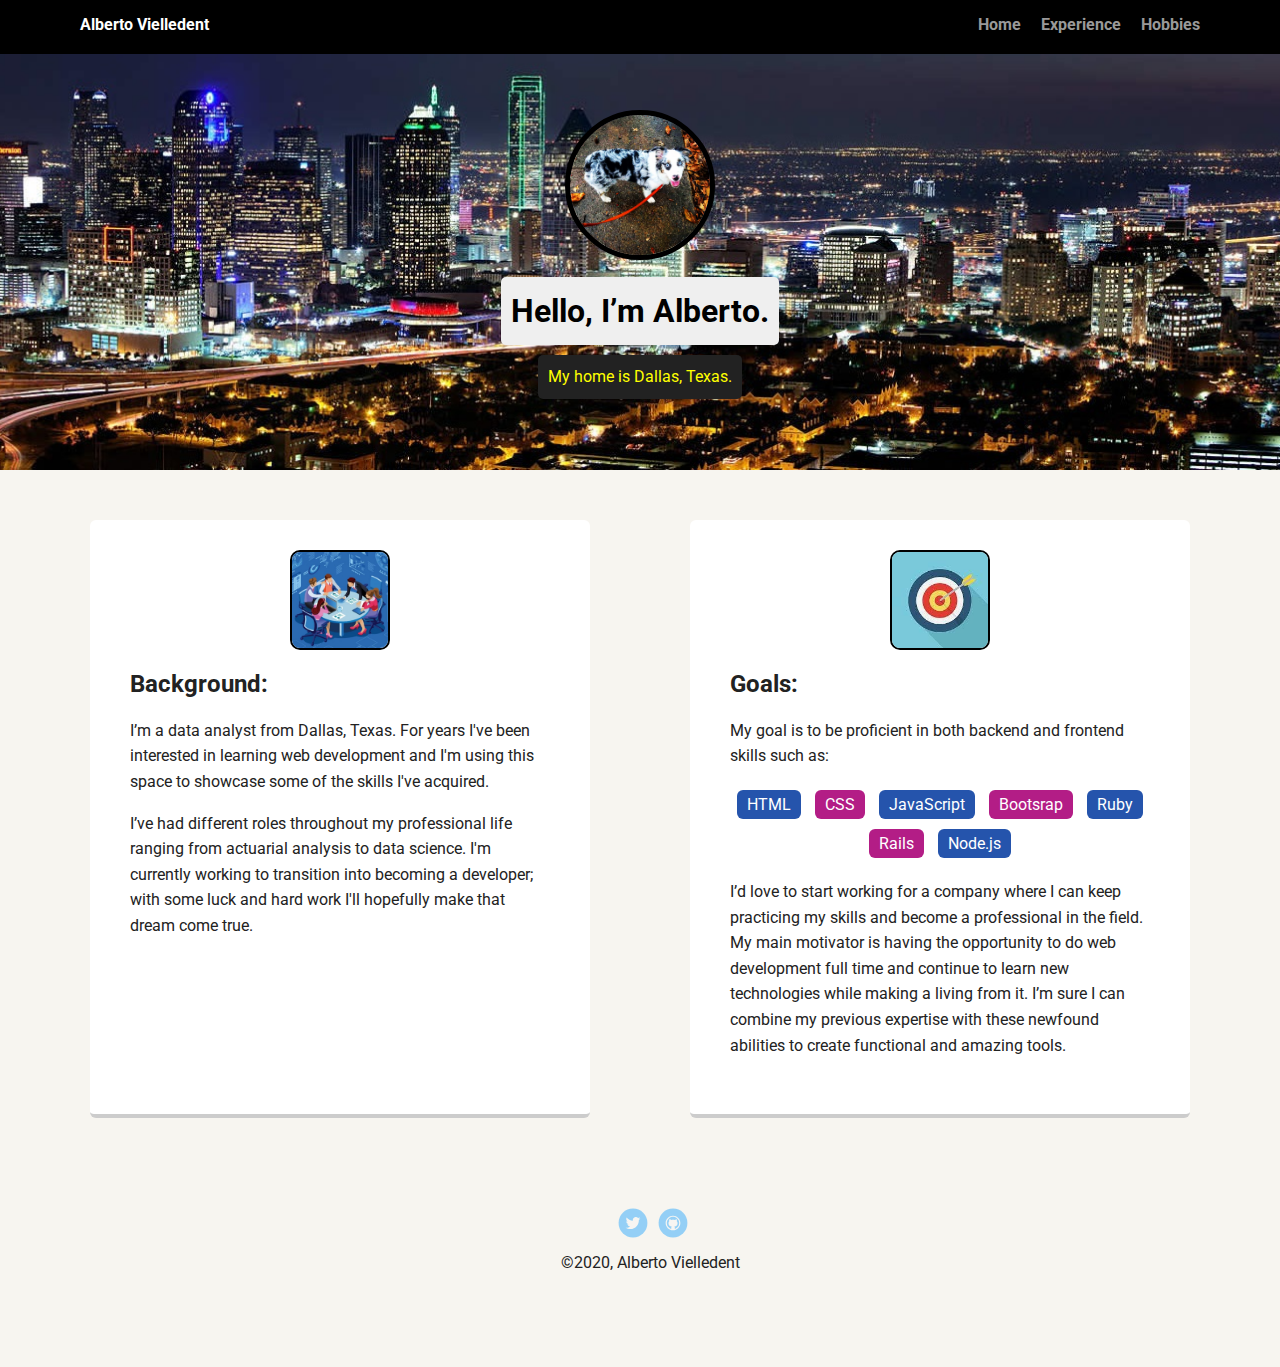
<file: index.html>
<!--Techdegree Project 1 - Tested and working on: Chrome, Firefox and Safari. Images and href links not working on IE.-->

<!doctype html>
<html lang="en">
<head>
  <meta charset="utf-8">
  <title>Alberto Vielledent's Profile</title>
  <meta name="viewport" content="width=device-width, initial-scale=1.0">
  <link rel="stylesheet" href="styles.css">
  <link href="https://fonts.googleapis.com/css?family=Muli%7CRoboto:400,300,500,700,900" rel="stylesheet"></head>
  <body>

    <nav class="main-nav">
        <ul class="nav">
          <li class="name">Alberto Vielledent</li>
          <li><a href="index.html">Home</a></li>
          <li><a href="experience.html">Experience</a></li>
          <li><a href="Hobbies.html">Hobbies</a></li>
        </ul>
    </nav>

    <header>
      <img src="images/mila.JPG" alt="Picture of my dog Mila" title="My dog Mila!" class="profile-image">
      <h1 class="tag name">Hello, I’m Alberto.</h1>
      <p class="tag location">My home is Dallas, Texas.</p>
    </header>

    <main class="flex">
      <section class="background-card">
        <img src="images/background.JPG" alt="working group" class="background-image">
        <h2>Background:</h2>
        <p>I’m a data analyst from Dallas, Texas. For years I've been interested in learning web development and I'm using this space to showcase some of the skills I've acquired.</p>
        <p>I’ve had different roles throughout my professional life ranging from actuarial analysis to data science. I'm currently working to transition into becoming a developer; with some luck and hard work I'll hopefully make that dream come true.</p>
      </section> 

      <section class="goals-card">
        <img src="images/arrow.JPG" alt="target with arrow" class="goal-image">
        <h2>Goals:</h2>
        <p>My goal is to be proficient in both backend and frontend skills such as:</p>
        <ul class="skills">
          <li>HTML</li>
          <li>CSS</li>
          <li>JavaScript</li>
          <li>Bootsrap</li>
          <li>Ruby</li>
          <li>Rails</li>
          <li>Node.js</li>
        </ul>
        <p>I’d love to start working for a company where I can keep practicing my skills and become a professional in the field. My main motivator is having the opportunity to do web development full time and continue to learn new technologies while making a living from it. I’m sure I can combine my previous expertise with these newfound abilities to create functional and amazing tools. </p>
      </section> 

    </main>
    <footer>
      <ul>
        <li><a href="https://twitter.com/AlbertoVielled3" class="social twitter" target="_blank">Twitter</a></li>
        <li><a href="https://github.com/avielledent" class="social github" target="_blank">Github</a></li>
      </ul>
      <p class="copyright">&copy;2020, Alberto Vielledent</p>
    </footer>
  </body>
  </html>
</file>
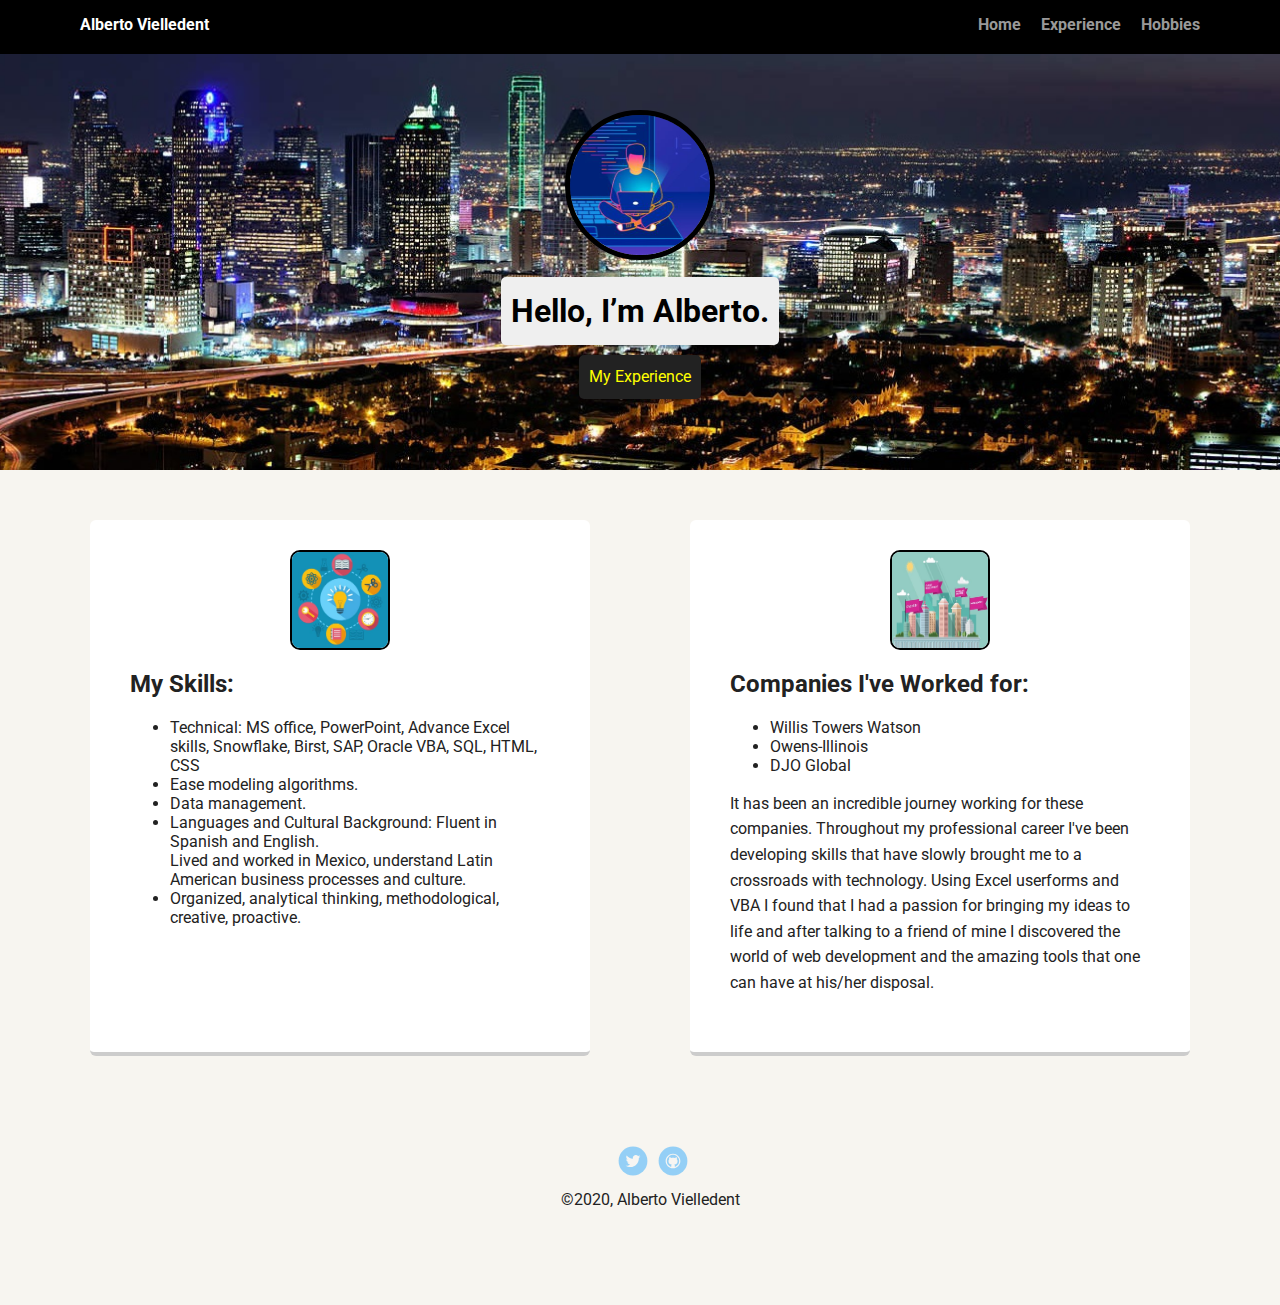
<file: experience.html>
<!doctype html>
<html lang="en">
<head>
  <meta charset="utf-8">
  <title>Alberto Vielledent's Profile</title>
  <meta name="viewport" content="width=device-width, initial-scale=1.0">
  <link rel="stylesheet" href="styles.css">
  <link href="https://fonts.googleapis.com/css?family=Muli%7CRoboto:400,300,500,700,900" rel="stylesheet"></head>
  <body>

    <nav class="main-nav">
        <ul class="nav">
          <li class="name">Alberto Vielledent</li>
          <li><a href="index.html">Home</a></li>
          <li><a href="experience.html">Experience</a></li>
          <li><a href="Hobbies.html">Hobbies</a></li>
        </ul>
    </nav>

    <header>
      <img src="images/experience.JPG" alt="Developer with laptop" class="profile-image">
      <h1 class="tag name">Hello, I’m Alberto.</h1>
      <p class="tag location">My Experience</p>
    </header>

    <main class="flex">
      <section class="skills-card">
        <img src="images/skills.JPG" alt="skill brainstorm" class="skills-image">
        <h2>My Skills:</h2>
        <ul>
            <li>Technical: MS office, PowerPoint, Advance Excel skills, Snowflake, Birst, SAP, Oracle VBA, SQL, HTML, CSS</li>
            <li>Ease modeling algorithms.</li>
            <li>Data management.</li>
            <li>Languages and Cultural Background: Fluent in Spanish and English.<br />Lived and worked in Mexico, understand Latin American business processes and culture.</li>
            <li>Organized, analytical thinking, methodological, creative, proactive.</li>
        </ul>
      </section> 

      <section class="companies-card">
        <img src="images/companies.JPG" alt="buildings with flags" class="companies-image">  
        <h2>Companies I've Worked for:</h2>
        <ul class="companies">
          <li>Willis Towers Watson</li>
          <li>Owens-Illinois</li>
          <li>DJO Global</li>
        </ul>
        <p>It has been an incredible journey working for these companies. Throughout my professional career I've been developing skills that have slowly brought me to a crossroads with technology. Using Excel userforms and VBA I found that I had a passion for bringing my ideas to life and after talking to a friend of mine I discovered the world of web development and the amazing tools that one can have at his/her disposal.</p>
      </section> 

    </main>
    <footer>
      <ul>
        <li><a href="https://twitter.com/AlbertoVielled3" class="social twitter" target="_blank">Twitter</a></li>
        <li><a href="https://github.com/avielledent" class="social github" target="_blank">Github</a></li>
      </ul>
      <p class="copyright">&copy;2020, Alberto Vielledent</p>
    </footer>
  </body>
  </html>
</file>
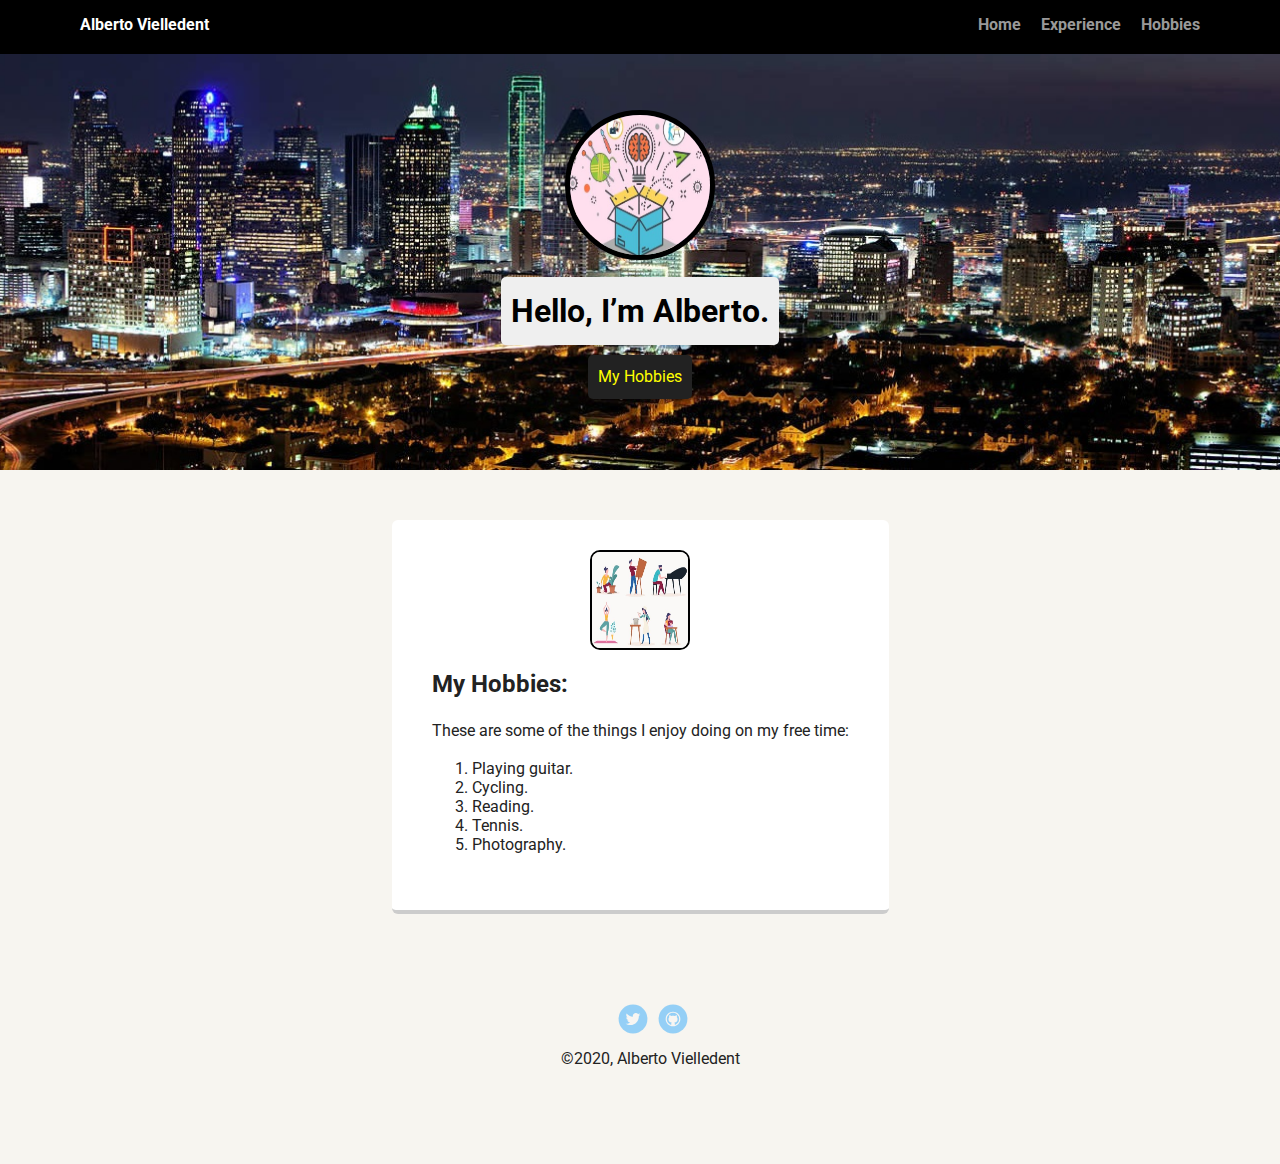
<file: Hobbies.html>
<!doctype html>
<html lang="en">
<head>
  <meta charset="utf-8">
  <title>Alberto Vielledent's Profile</title>
  <meta name="viewport" content="width=device-width, initial-scale=1.0">
  <link rel="stylesheet" href="styles.css">
  <link href="https://fonts.googleapis.com/css?family=Muli%7CRoboto:400,300,500,700,900" rel="stylesheet"></head>
  <body>

    <nav class="main-nav">
        <ul class="nav">
          <li class="name">Alberto Vielledent</li>
          <li><a href="index.html">Home</a></li>
          <li><a href="experience.html">Experience</a></li>
          <li><a href="Hobbies.html">Hobbies</a></li>
        </ul>
      </nav>

    <header>
      <img src="images/hobbies.JPG" alt="Box with ideas." class="profile-image">
      <h1 class="tag name">Hello, I’m Alberto.</h1>
      <p class="tag location">My Hobbies</p>
    </header>

    <main class="flex">
      <section class="hobby-card">
        <img src="images/hobby.JPG" alt="skill brainstorm" class="hobby-image">
        <h2>My Hobbies:</h2>
        <p>These are some of the things I enjoy doing on my free time:</p>
        <ol>
            <li>Playing guitar.</li>
            <li>Cycling.</li>
            <li>Reading.</li>
            <li>Tennis.</li>
            <li>Photography.</li>
        </ol>
      </section> 

    </main>
    <footer>
      <ul>
        <li><a href="https://twitter.com/AlbertoVielled3" class="social twitter" target="_blank">Twitter</a></li>
        <li><a href="https://github.com/avielledent" class="social github" target="_blank">Github</a></li>
      </ul>
      <p class="copyright">&copy;2020, Alberto Vielledent</p>
    </footer>
  </body>
  </html>
</file>
<file: styles.css>
/* Global Layout Set-up */
* { 
  box-sizing: border-box;
}
  
body {
  margin: 0;
  padding: 0;
  text-align: center;
  font-family: 'Roboto', sans-serif;
  color: #222;
  background: #f7f5f0;
}
/* Link Styles */

a {
  text-decoration: none;
  color: #999;
}
a:hover {
  color: #6633ff;
}

/* Section Styles */

.main-nav {
  width: 100%;
  background: black;
  min-height: 30px;
  padding: 10px;
  position: fixed;
  text-align: center;
}
.nav {
  display: flex;
  justify-content: space-around;
  font-weight: 700;
  list-style-type: none;
  margin: 0 auto;
  padding: 0;
}

.nav .name {
    display: block;
    margin-right: auto;
    color: white;
}
.nav li {
  padding: 5px 10px 10px 10px;
}
.nav a {
  transition: all .5s;
}
.nav a:hover {
  color: white
}

header {
  text-align: center;
  background: url('images/skyline.jpg') no-repeat top center ;
  background-size: cover;
  overflow: hidden;
  padding-top: 60px;
}
header {
  line-height: 1.5;
}
header .profile-image {
  margin-top: 50px;
  width: 150px;
  height: 150px;
  border-radius: 50%;
  border: 5px solid black;
  transition: all .5s;
}
header .profile-image:hover {
  transform: scale(1.5) rotate(360deg);
}
.tag {
  background-color: #efefef;
  color: black;
  padding: 10px;
  border-radius: 5px;
  display: table;
  margin: 10px auto;
} 
.location {
  background-color: #222;
  color: yellow;
}
.background-card {
  margin: 30px;
  padding: 20px 40px 40px;
  max-width: 500px;
  text-align: left;
  background: #fff;
  border-bottom: 4px solid #ccc;
  border-radius: 6px;
  transition: all .5s;
}
.background-card:hover {
  border-color: #1b67bd;
}

.background-image {
  display: block;
  margin-top: 10px;
  margin-left: auto;
  margin-right: auto;
  width: 100px;
  height: 100px;
  border-radius: 10%;
  border: 2px solid black;
  transition: all .5s;
}

.background-image:hover {
  transform: scale(1.5);
}

.goals-card {
  margin: 30px;
  padding: 20px 40px 40px;
  max-width: 500px;
  text-align: left;
  background: #fff;
  border-bottom: 4px solid #ccc;
  border-radius: 6px;
  transition: all .5s;
}

.goals-card:hover {
  border-color: #19be58;
}

.goal-image {
  display: block;
  margin-top: 10px;
  margin-left: auto;
  margin-right: auto;
  width: 100px;
  height: 100px;
  border-radius: 10%;
  border: 2px solid black;
  transition: all .5s;
}

.goal-image:hover {
  transform: scale(1.5);
}

.skills-card {
  margin: 30px;
  padding: 20px 40px 40px;
  max-width: 500px;
  text-align: left;
  background: #fff;
  border-bottom: 4px solid #ccc;
  border-radius: 6px;
  transition: all .5s;
}
.skills-card:hover {
  border-color: #a51d8e;
}

.skills-image {
  display: block;
  margin-top: 10px;
  margin-left: auto;
  margin-right: auto;
  width: 100px;
  height: 100px;
  border-radius: 10%;
  border: 2px solid black;
  transition: all .5s;
}

.skills-image:hover {
  transform: scale(1.5);
}

.companies-card {
  margin: 30px;
  padding: 20px 40px 40px;
  max-width: 500px;
  text-align: left;
  background: #fff;
  border-bottom: 4px solid #ccc;
  border-radius: 6px;
  transition: all .5s;
}
.companies-card:hover {
  border-color: #dfab1c;
}

.companies-image {
  display: block;
  margin-top: 10px;
  margin-left: auto;
  margin-right: auto;
  width: 100px;
  height: 100px;
  border-radius: 10%;
  border: 2px solid black;
  transition: all .5s;
}

.companies-image:hover {
  transform: scale(1.5);
}

.hobby-card {
  margin: 30px;
  padding: 20px 40px 40px;
  max-width: 500px;
  text-align: left;
  background: #fff;
  border-bottom: 4px solid #ccc;
  border-radius: 6px;
  transition: all .5s;
}
.hobby-card:hover {
  border-color: rgb(189, 25, 47);
}

.hobby-image {
  display: block;
  margin-top: 10px;
  margin-left: auto;
  margin-right: auto;
  width: 100px;
  height: 100px;
  border-radius: 10%;
  border: 2px solid black;
  transition: all .5s;
}

.hobby-image:hover {
  transform: scale(1.5);
}

ul.skills {
  padding: 0;
  text-align: center;
}

.skills li {
  border-radius: 6px;
  display: inline-block;
  background: #b31d86;
  color: white;
  padding: 5px 10px;
  margin: 5px;
}

.skills li:nth-child(odd) {
  background: #2554ac;
}

footer {
  width: 100%;
  min-height: 30px;
  padding: 20px 0 40px 20px;
}

footer .copyright {
  top: -8px;
  font-size: .75em;
}

footer ul {
  list-style-type: none;
  margin: 0;
  padding: 0;
}

footer ul li {
  display: inline-block;
}

a.social {
  display: inline-block;
  text-indent: -9999px;
  margin-left: 5px;
  width: 30px;
  height: 30px;
  background-size: 30px 30px;
  opacity: .4;
  transition: all .5s;
}
a.twitter {
  background-image: url(images/twitter.svg);
}
a.linkedin {
  background-image: url(images/linkedin.svg);
}
a.github {
  background-image: url(images/github.svg);
}
a.social:hover {
  opacity: 1;
}
.clearfix {
  clear: both;
}

/* Styles for larger screens */
@media screen and (min-width: 720px) {
  
  .flex {
      display: -ms-flexbox;      /* TWEENER - IE 10 */
      display: flex; 
      max-width: 1200px;
      -ms-flex-pack: distribute;
      justify-content: space-around;
      margin: 0 auto;
  }

  header {
    min-height: 470px;
  }

  .nav {
    max-width: 1200px;
    padding: 0 30px;
  }


  main {
    padding-top: 20px;
  }

  main p {
    line-height: 1.6em;
  }

  footer {
    font-size: 1.3em;
    max-width: 1200px;
    margin: 40px auto;
  }

}
</file>
